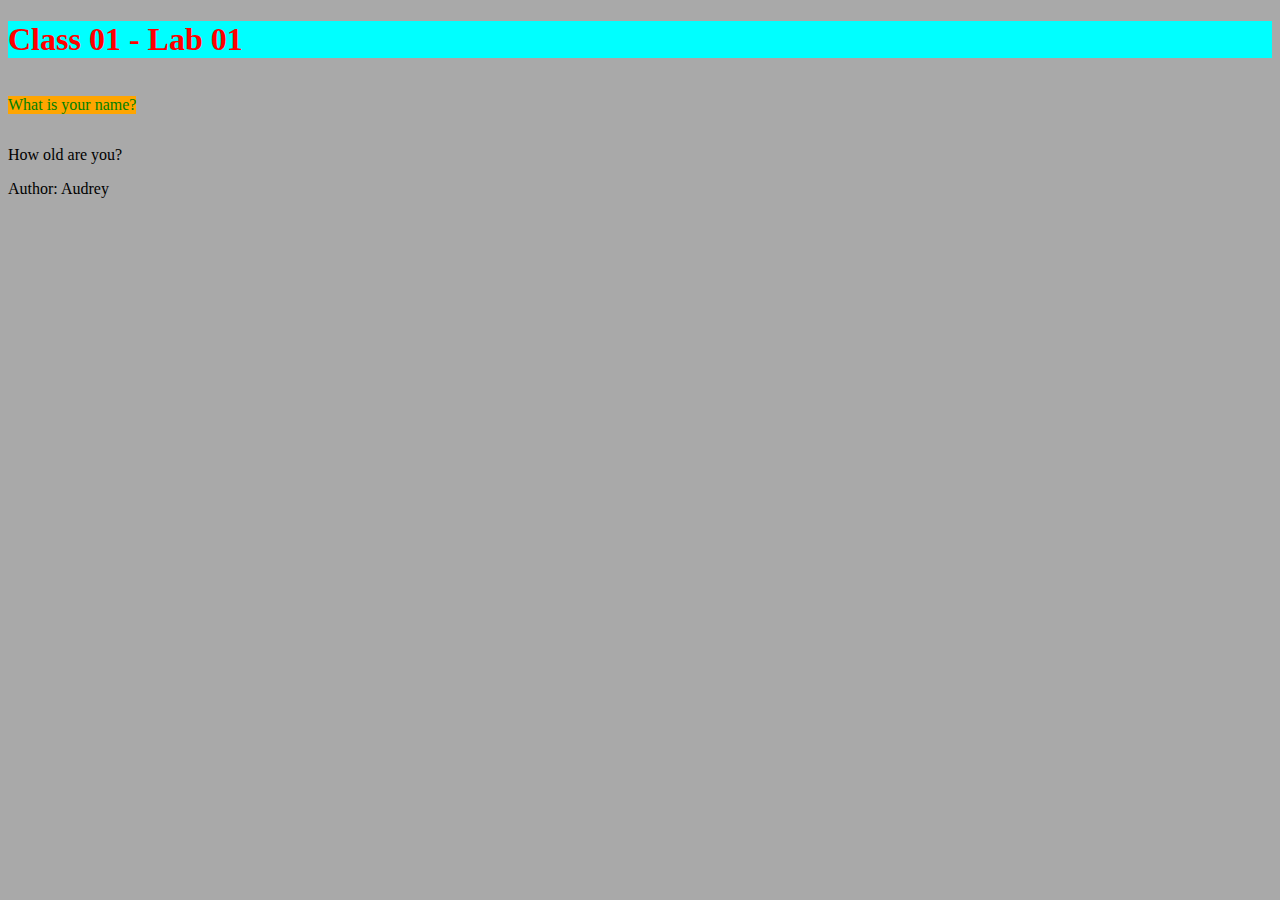
<file: class-01/inclass-demo/index.html>
<!DOCTYPE html>
<html>
  <head>
    <title>Lab 01</title>
    <!-- * Internal Style -->
    <style>
      body {
        background-color: darkgrey;
      }

      h1 {
        background-color: aqua;
        color: red;
      }
    </style>
  </head>
  <body>
    <header>
      <h1>Class 01 - Lab 01</h1>
    </header>
    <main>
      <!-- ** INLINE STYLING  -->
      <p style="background-color: orange; color: green; display: inline-block">What is your name?</p>
      <p>How old are you?</p>
      <p></p>
      <p></p>
    </main>
    <footer>Author: Audrey</footer>
    <script>
      console.log('hey world hey!');

      let questionOneResponse = prompt('What is your name?');
      alert('Welcome to my site ' + questionOneResponse + '!');

      let questionTwoResponse = prompt('How old are you?');
      alert('Wow, ' + questionOneResponse + '! I can not believe you are ' + questionTwoResponse + ' years old!')
    </script>
  </body>
</html>
</file>
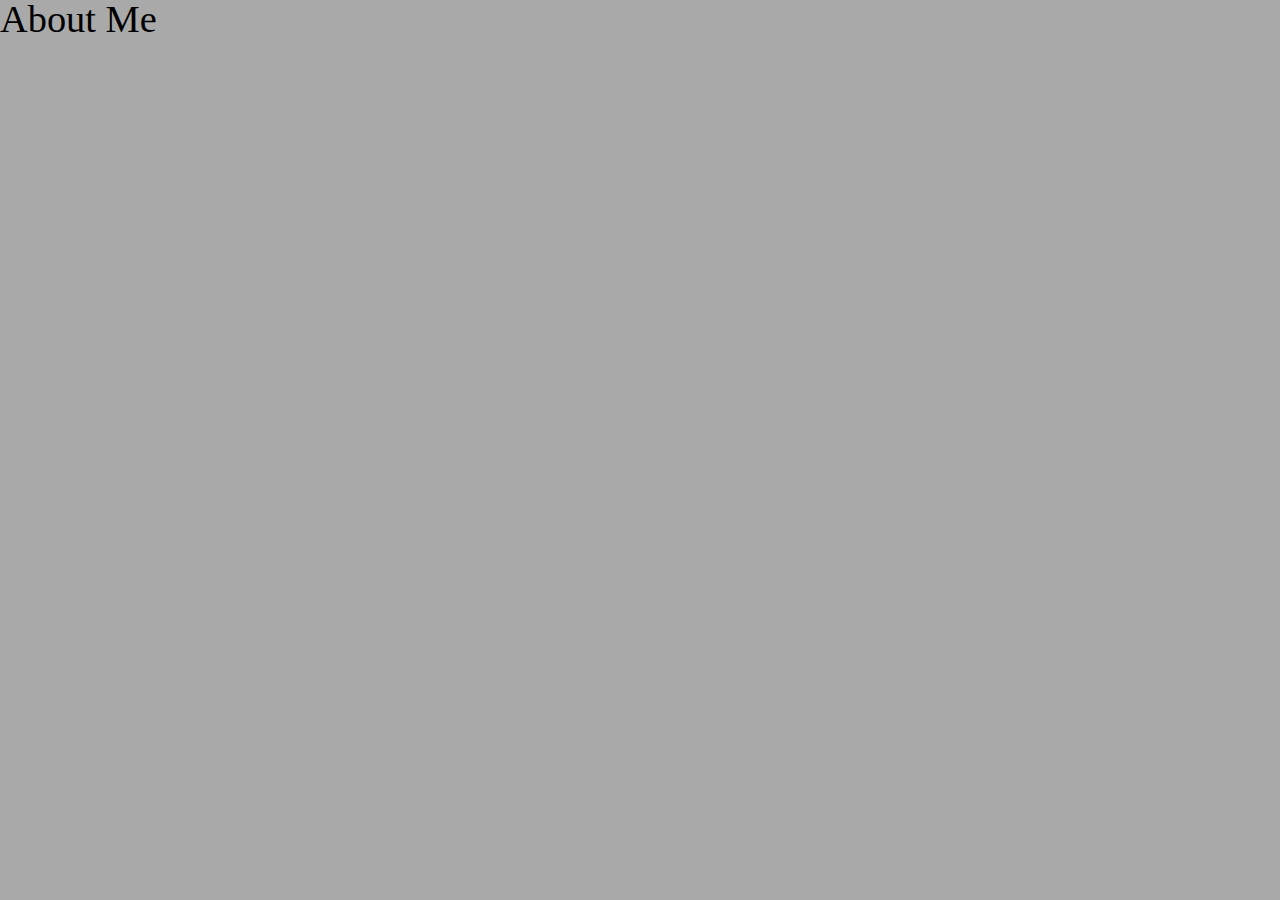
<file: class-02/inclass-project-setup/index.html>
<!DOCTYPE html>
<html lang="en">
<head>
  <meta charset="UTF-8">
  <meta http-equiv="X-UA-Compatible" content="IE=edge">
  <meta name="viewport" content="width=device-width, initial-scale=1.0">
  <title>About Me</title>
  <link rel="stylesheet" href="css/reset.css">
  <link rel="stylesheet" href="css/style.css">
</head>
<body>
  <header>
    <h1>About Me</h1>
  </header>
  <main></main>
  <footer></footer>
  <script src="js/app.js"></script>
</body>
</html>
</file>
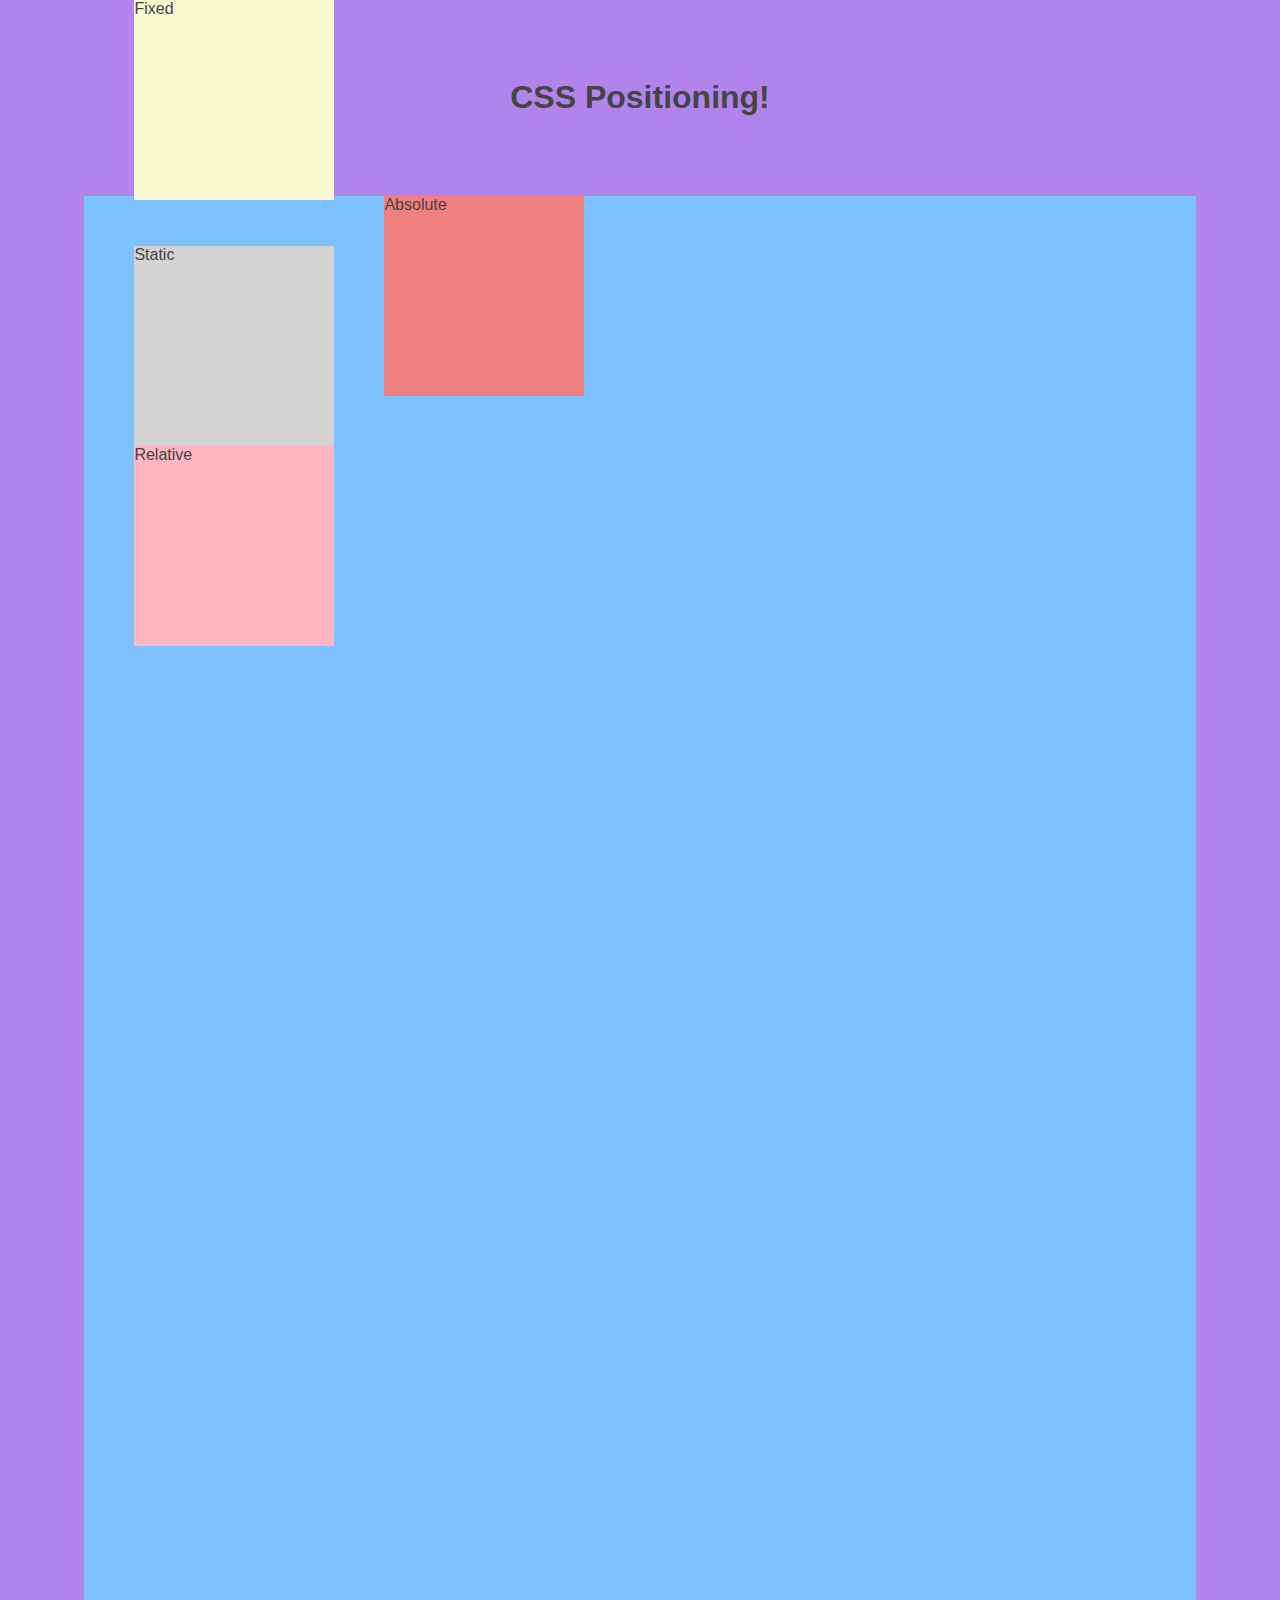
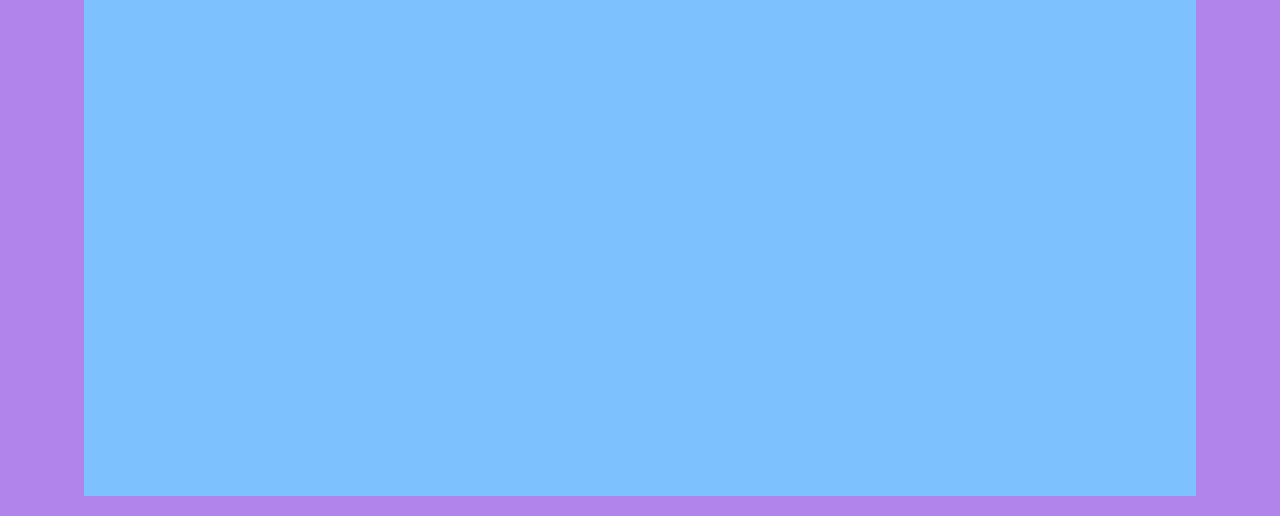
<file: class-04/inclass-demo-positioning/index.html>
<!DOCTYPE html>
<html lang="en">

<head>
  <title>Positioning!</title>
  <link rel="stylesheet" href="style.css">
</head>

<body>
  <header>
    <h1>CSS Positioning!</h1>
  </header>

  <section>
    <div id="static">Static</div>
    <div id="relative">Relative</div>
    <div id="absolute">Absolute</div>
    <div id="fixed">Fixed</div>
  </section>
</body>

</html>
</file>
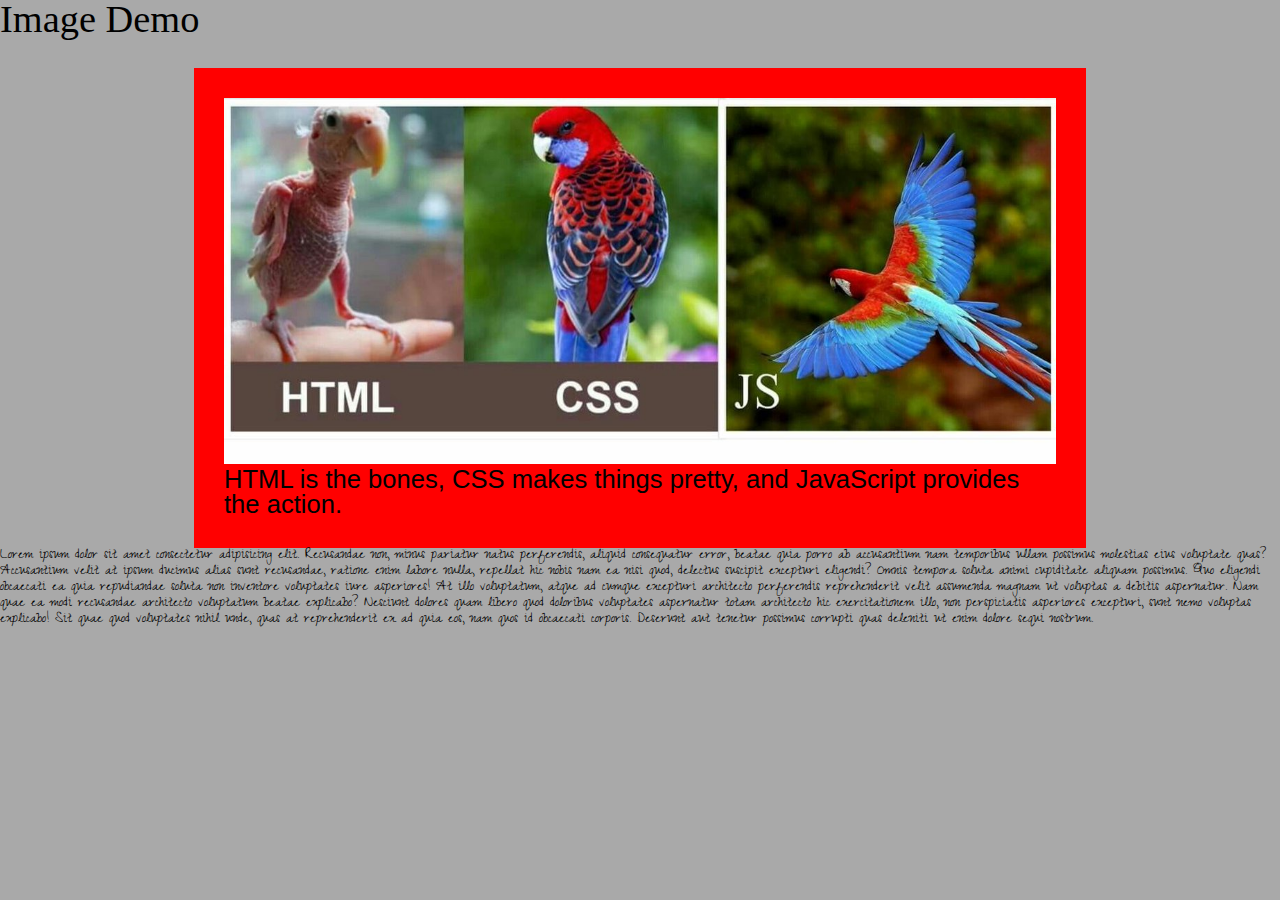
<file: class-05/inclass-img-demo/index.html>
<!DOCTYPE html>
<html lang="en">

<head>
  <title>Image Demo</title>
  <link rel="stylesheet" href="css/reset.css">
  <link rel="stylesheet" href="css/style.css">
  <link rel="preconnect" href="https://fonts.googleapis.com">
  <link rel="preconnect" href="https://fonts.gstatic.com" crossorigin>
  <link href="https://fonts.googleapis.com/css2?family=Roboto+Mono&display=swap" rel="stylesheet">
  <link rel="preconnect" href="https://fonts.googleapis.com">
  <link rel="preconnect" href="https://fonts.gstatic.com" crossorigin>
  <link href="https://fonts.googleapis.com/css2?family=Zeyada&display=swap" rel="stylesheet">
</head>

<body>
  <h1>Image Demo</h1>
  <figure>
    <img src="img/html-css-js-bird.jpg"
      alt="HTML-bird is a nestling, CSS-bird is beautiful, and JavaScript-bird is in flight"
      title="HTML bird, CSS bird, JS bird">
    <figcaption>HTML is the bones, CSS makes things pretty, and JavaScript provides the action.</figcaption>
  </figure>

  <p>Lorem ipsum dolor sit amet consectetur adipisicing elit. Recusandae non, minus pariatur natus perferendis, aliquid
    consequatur error, beatae quia porro ab accusantium nam temporibus ullam possimus molestias eius voluptate quas?
    Accusantium velit at ipsum ducimus alias sunt recusandae, ratione enim labore nulla, repellat hic nobis nam ea nisi
    quod, delectus suscipit excepturi eligendi? Omnis tempora soluta animi cupiditate aliquam possimus.
    Quo eligendi obcaecati ea quia repudiandae soluta non inventore voluptates iure asperiores! At illo voluptatum,
    atque ad cumque excepturi architecto perferendis reprehenderit velit assumenda magnam ut voluptas a debitis
    aspernatur.
    Nam quae ea modi recusandae architecto voluptatum beatae explicabo? Nesciunt dolores quam libero quod doloribus
    voluptates aspernatur totam architecto hic exercitationem illo, non perspiciatis asperiores excepturi, sunt nemo
    voluptas explicabo!
    Sit quae quod voluptates nihil unde, quas at reprehenderit ex ad quia eos, nam quos id obcaecati corporis. Deserunt
    aut tenetur possimus corrupti quas deleniti ut enim dolore sequi nostrum.</p>

</html>
</file>
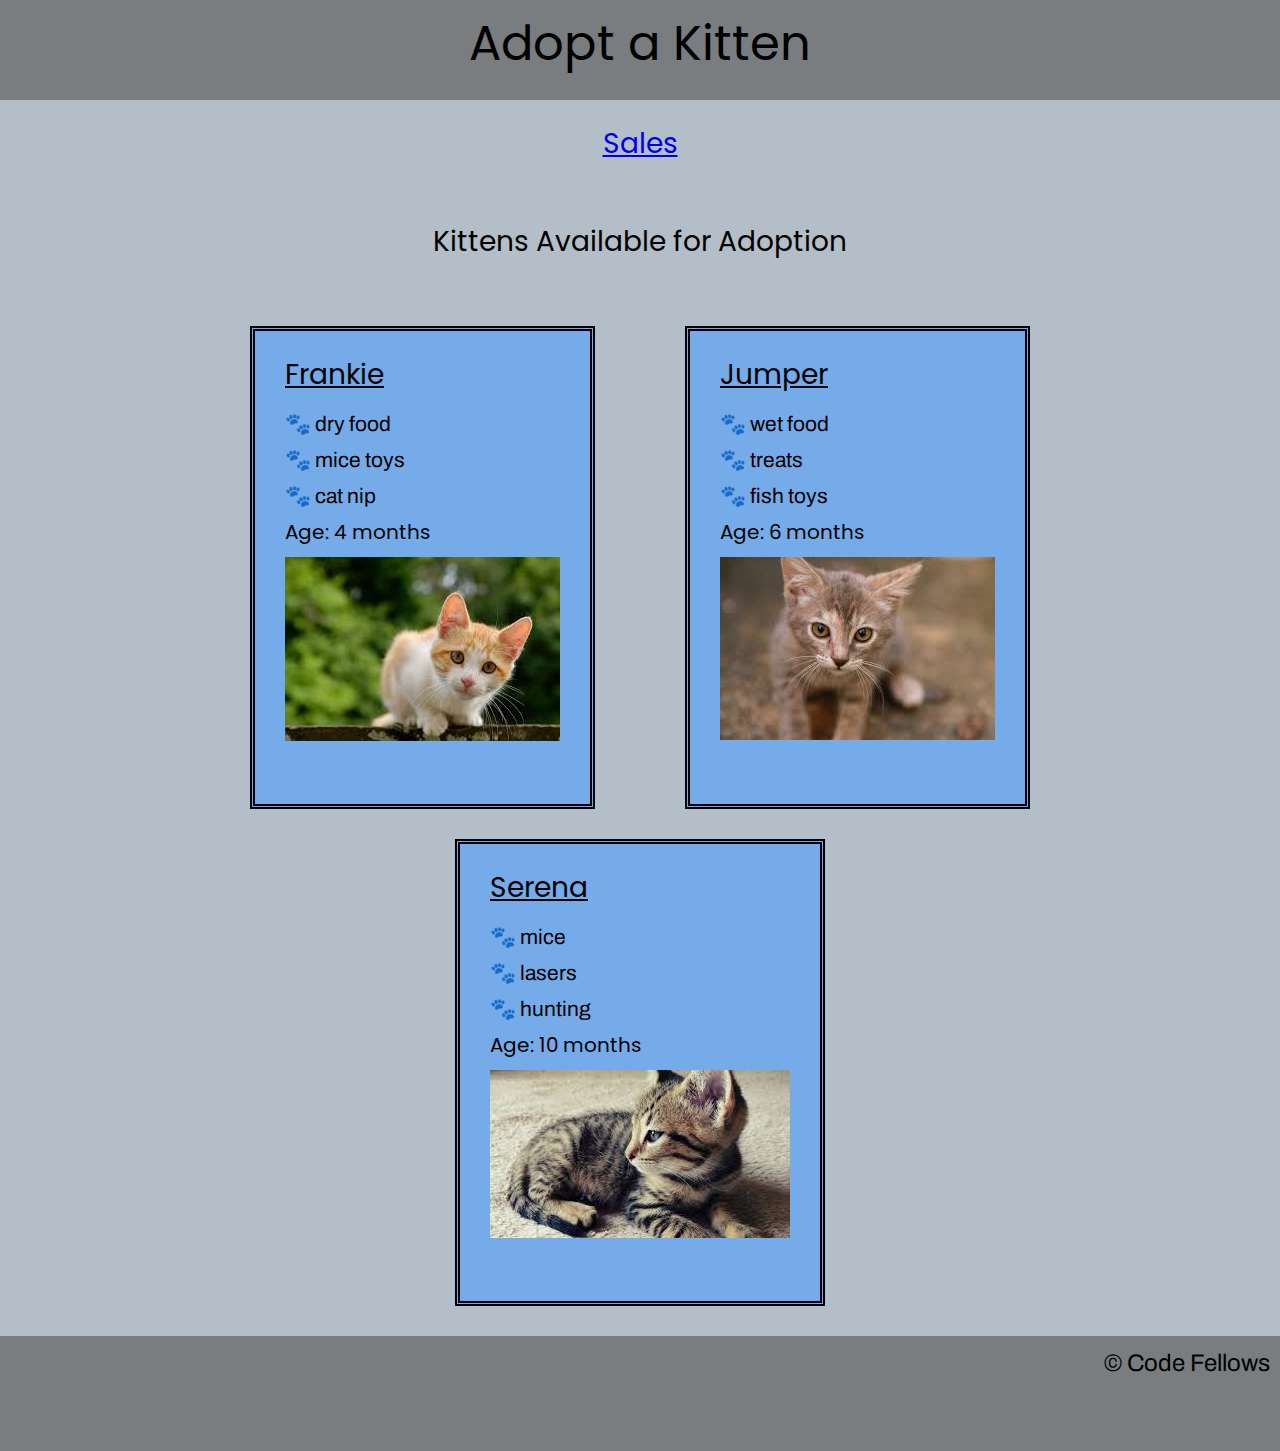
<file: class-06/inclass-demo/index.html>
<!DOCTYPE html>
<html lang="en">

<head>
  <title>Adopt a Kitten</title>
  <link rel="stylesheet" href="css/reset.css">
  <link rel="stylesheet" href="css/style.css">
  <link rel="preconnect" href="https://fonts.googleapis.com">
  <link rel="preconnect" href="https://fonts.gstatic.com" crossorigin>
  <link href="https://fonts.googleapis.com/css2?family=Poppins&display=swap" rel="stylesheet">
  <link href="https://fonts.googleapis.com/css2?family=Archivo&display=swap" rel="stylesheet">
</head>

<body>
  <header>
    <h1>Adopt a Kitten</h1>

  </header>

  <main>
    <h2><a href="sales.html">Sales</a></h2>
    <h2>Kittens Available for Adoption</h2>
    <section id="kitten-profiles"></section>

    <!-- ! generate this from js: -->
    <!--
        <article>
           <h2></h2>
           <p></p>
           <ul>
             <li></li>
           </ul>
           <img>
           <table>
        </article>
        -->

    <!-- <article>
          <h2></h2>
          <p></p>
          <ul>
            <li></li>
          </ul>
          <img>
       </article>
       -->

  </main>
  <footer>&copy; Code Fellows</footer>
  <script src="js/app.js"></script>
</body>

</html>
</file>
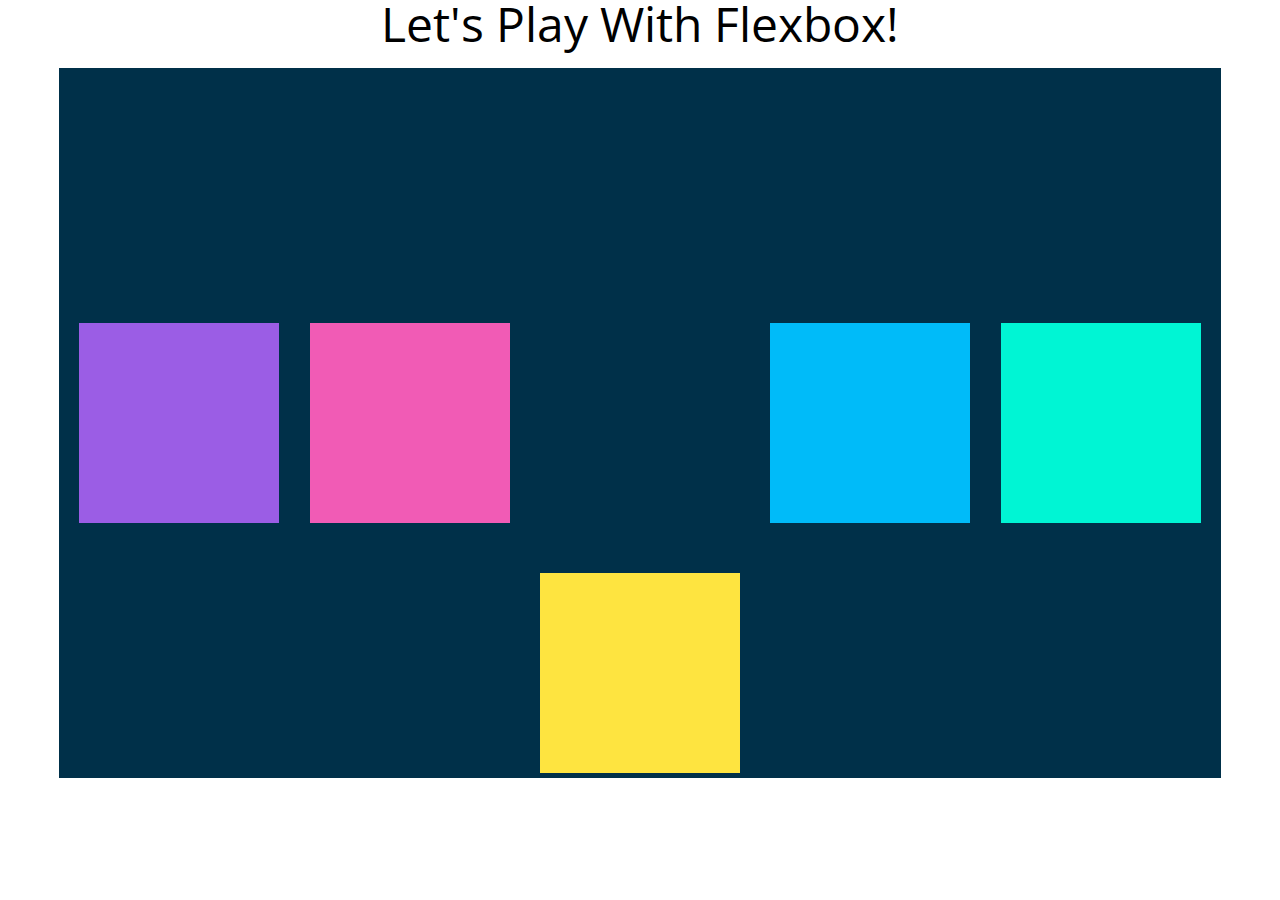
<file: class-08/inclass-flexbox-demo/index.html>
<!DOCTYPE html>
<html lang="en">

<head>
    <meta charset="UTF-8">
    <meta name="viewport" content="width=device-width, initial-scale=1.0">
    <title>Flexbox</title>
    <link href="https://fonts.googleapis.com/css2?family=Open+Sans:wght@300&display=swap" rel="stylesheet">
    <link rel="stylesheet" href="css/reset.css">
    <link rel="stylesheet" href="css/style.css">
</head>

<body>
    <h1 class="main-heading">Let's Play With Flexbox!</h1>

    <section id="container">
        <div style="background-color: #9b5de5"></div>
        <div style="background-color: #f15bb5"></div>
        <div style="background-color: #fee440"></div>
        <div style="background-color: #00bbf9"></div>
        <div style="background-color: #00f5d4"></div>
    </section>

</body>

</html>
</file>
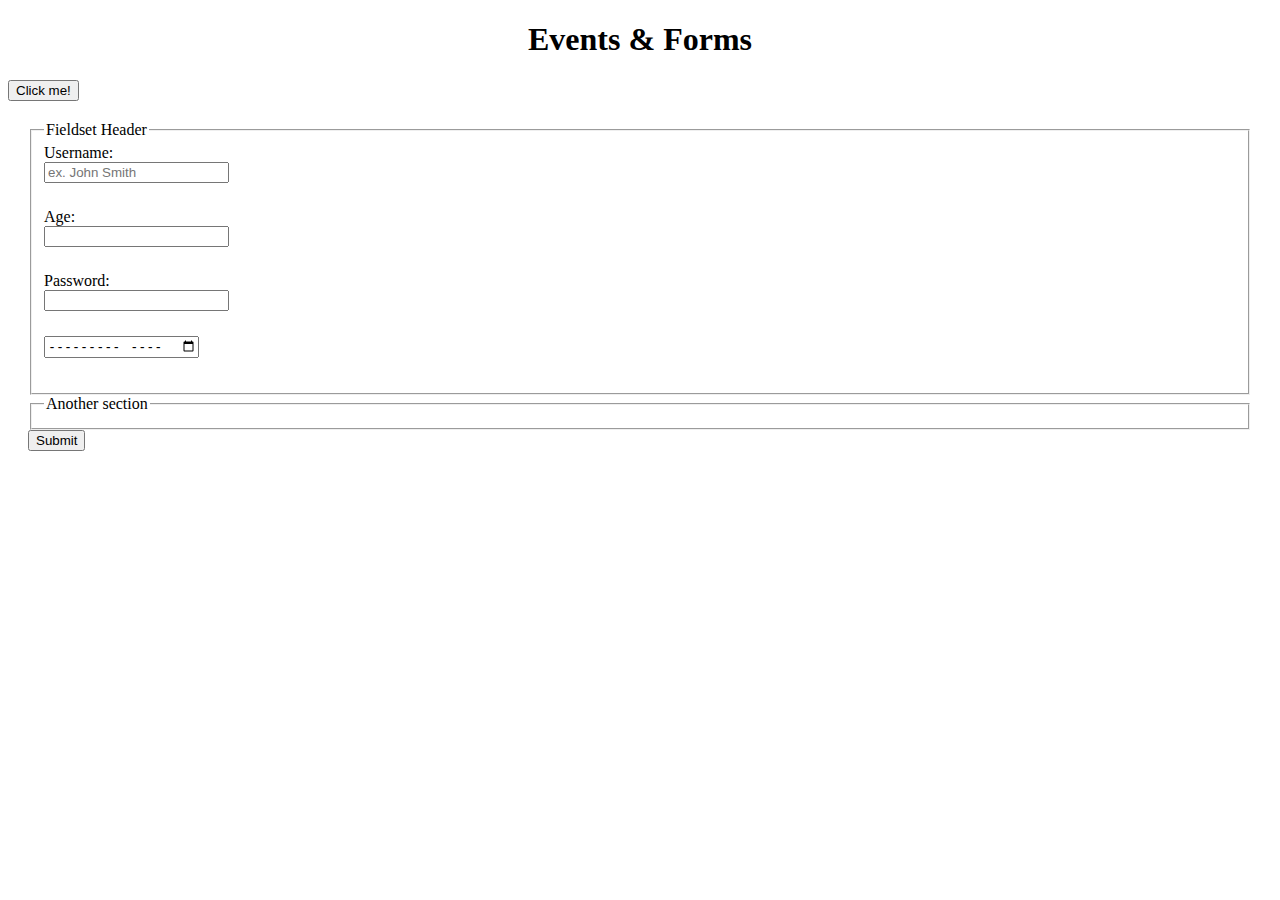
<file: class-09/inclass-demo-form-events/index.html>
<!DOCTYPE html>
<html lang="en">
<head>
  <title>Forms and Events</title>
  <link rel="stylesheet" href="css/style.css">
</head>
<body>
  <header>
    <h1>Events & Forms</h1>
  </header>
  <main>
    <button id="my-button">Click me!</button>


    <form id="my-form">
      <fieldset>
        <legend>Fieldset Header</legend>

        <!-- OPTION 1: label and input are siblings -->
        <!-- IMPORTANT - LABEL NEEDS A FOR ATTRIBUTE AND THE INPUT NEEDS AN ID ATTRIBUTE - MUST MATCH -->

        <!-- NAME ATTRIBUTE - HELPFUL LABEL OUR INPUT -->
        <label for="username">Username: </label>
        <input type="text" id="username" name="username" placeholder="ex. John Smith">


        <!-- OPTION 2: nest the input inside your label -->
        <label>Age:
          <input type="number" name="age">
        </label>

        <label for="password">Password: </label>
        <input type="password" id="password" name="password">

        <label for="date"></label>
        <input type="month" id="date" name="date">
      </fieldset>
      <fieldset>
        <legend>Another section</legend>
      </fieldset>
      <button type="submit">Submit</button>
    </form>
  </main>
  <script src="js/app.js"></script>
</body>
</html>
</file>
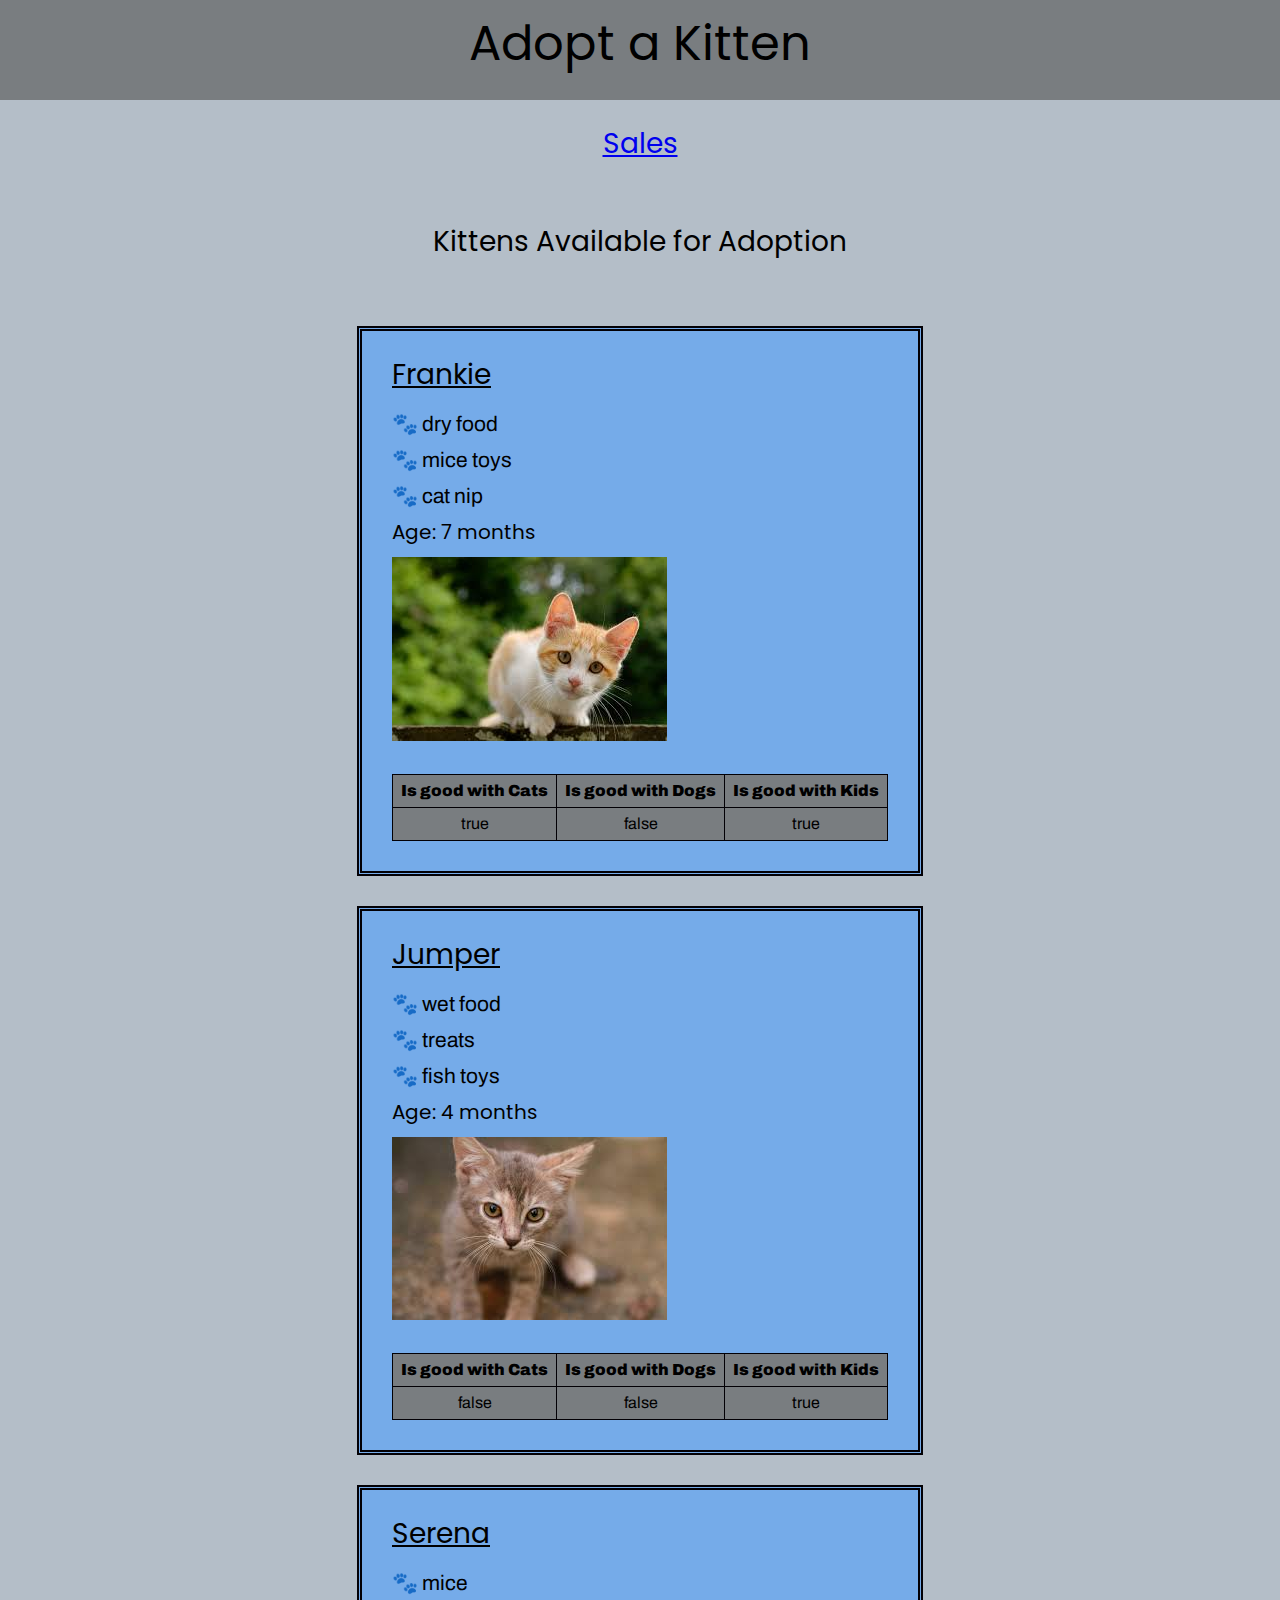
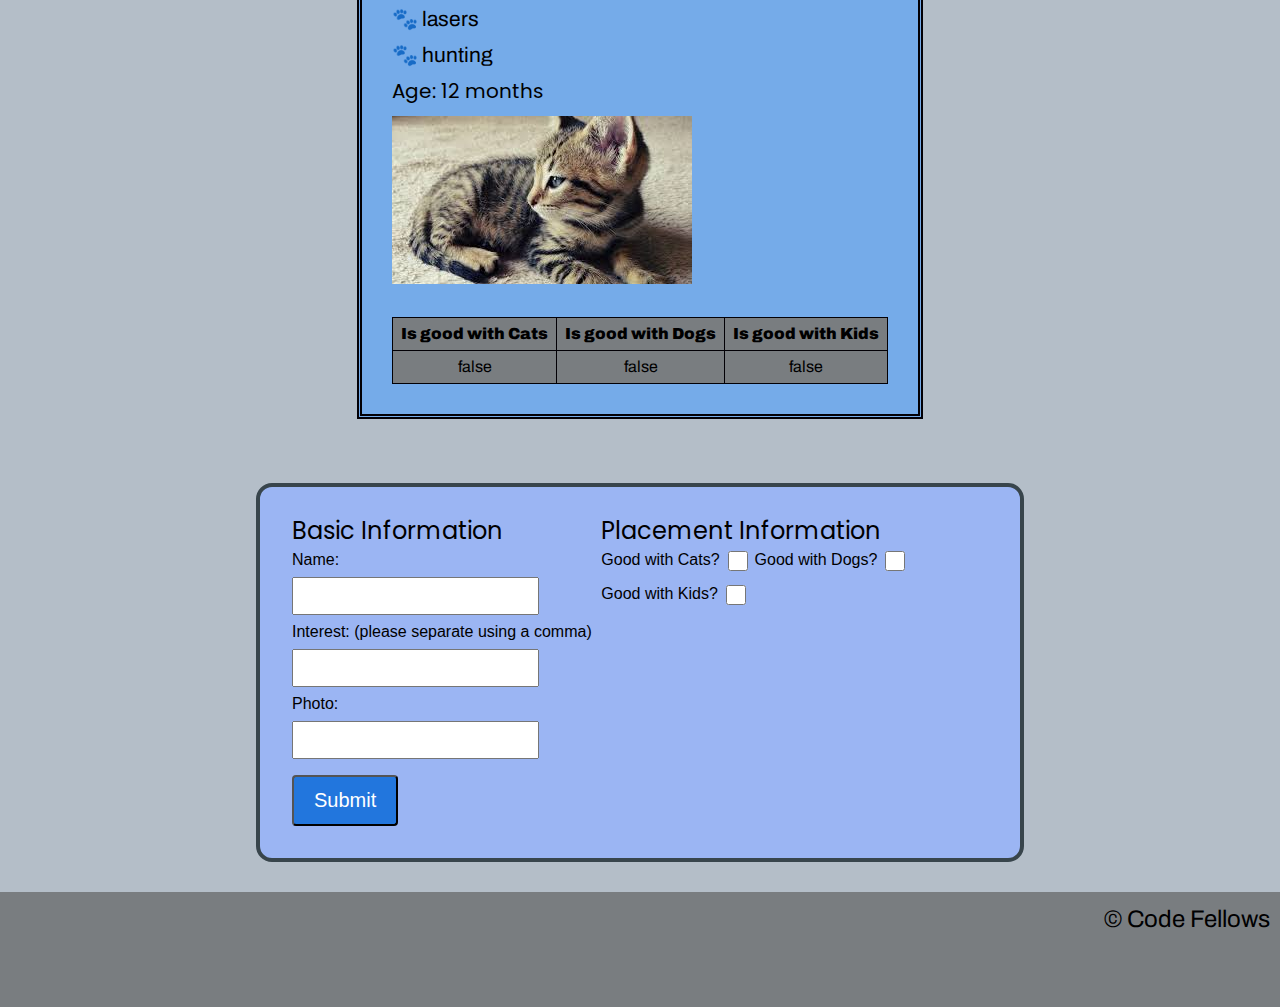
<file: class-09/inclass-demo/index.html>
<!DOCTYPE html>
<html lang="en">

<head>
  <title>Adopt a Kitten</title>
  <link rel="stylesheet" href="css/reset.css">
  <link rel="stylesheet" href="css/style.css">
  <link rel="preconnect" href="https://fonts.googleapis.com">
  <link rel="preconnect" href="https://fonts.gstatic.com" crossorigin>
  <link href="https://fonts.googleapis.com/css2?family=Poppins&display=swap" rel="stylesheet">
  <link href="https://fonts.googleapis.com/css2?family=Archivo&display=swap" rel="stylesheet">
</head>

<body>
  <header>
    <h1>Adopt a Kitten</h1>

  </header>

  <main>
    <h2><a href="sales.html">Sales</a></h2>
    <h2>Kittens Available for Adoption</h2>
    <section id="kitten-profiles"></section>

    <form id="kitty-form">
      <fieldset>
        <legend>Basic Information</legend>

        <label for="kittyName">Name: </label>
        <input type="text" id="kittyName" name="kittyName">

        <label for="interests">Interest: (please separate using a comma)</label>
        <input type="text" name="interests" id="interests">

        <label for="photo">Photo: </label>
        <input type="text" id="photo" name="photo">

      </fieldset>
      <fieldset>
        <legend>Placement Information</legend>
        <label for="isGoodWithCats">Good with Cats?</label>
        <input type="checkbox" id="isGoodWithCats" name="isGoodWithCats">
        <label for="isGoodWithDogs">Good with Dogs?</label>
        <input type="checkbox" id="isGoodWithDogs" name="isGoodWithDogs">
        <label for="isGoodWithKids">Good with Kids?</label>
        <input type="checkbox" id="isGoodWithKids" name="isGoodWithKids">
      </fieldset>
      <button type="submit">Submit
      </button>
    </form>
  </main>
  <footer>&copy; Code Fellows</footer>
  <script src="js/app.js"></script>
</body>

</html>
</file>
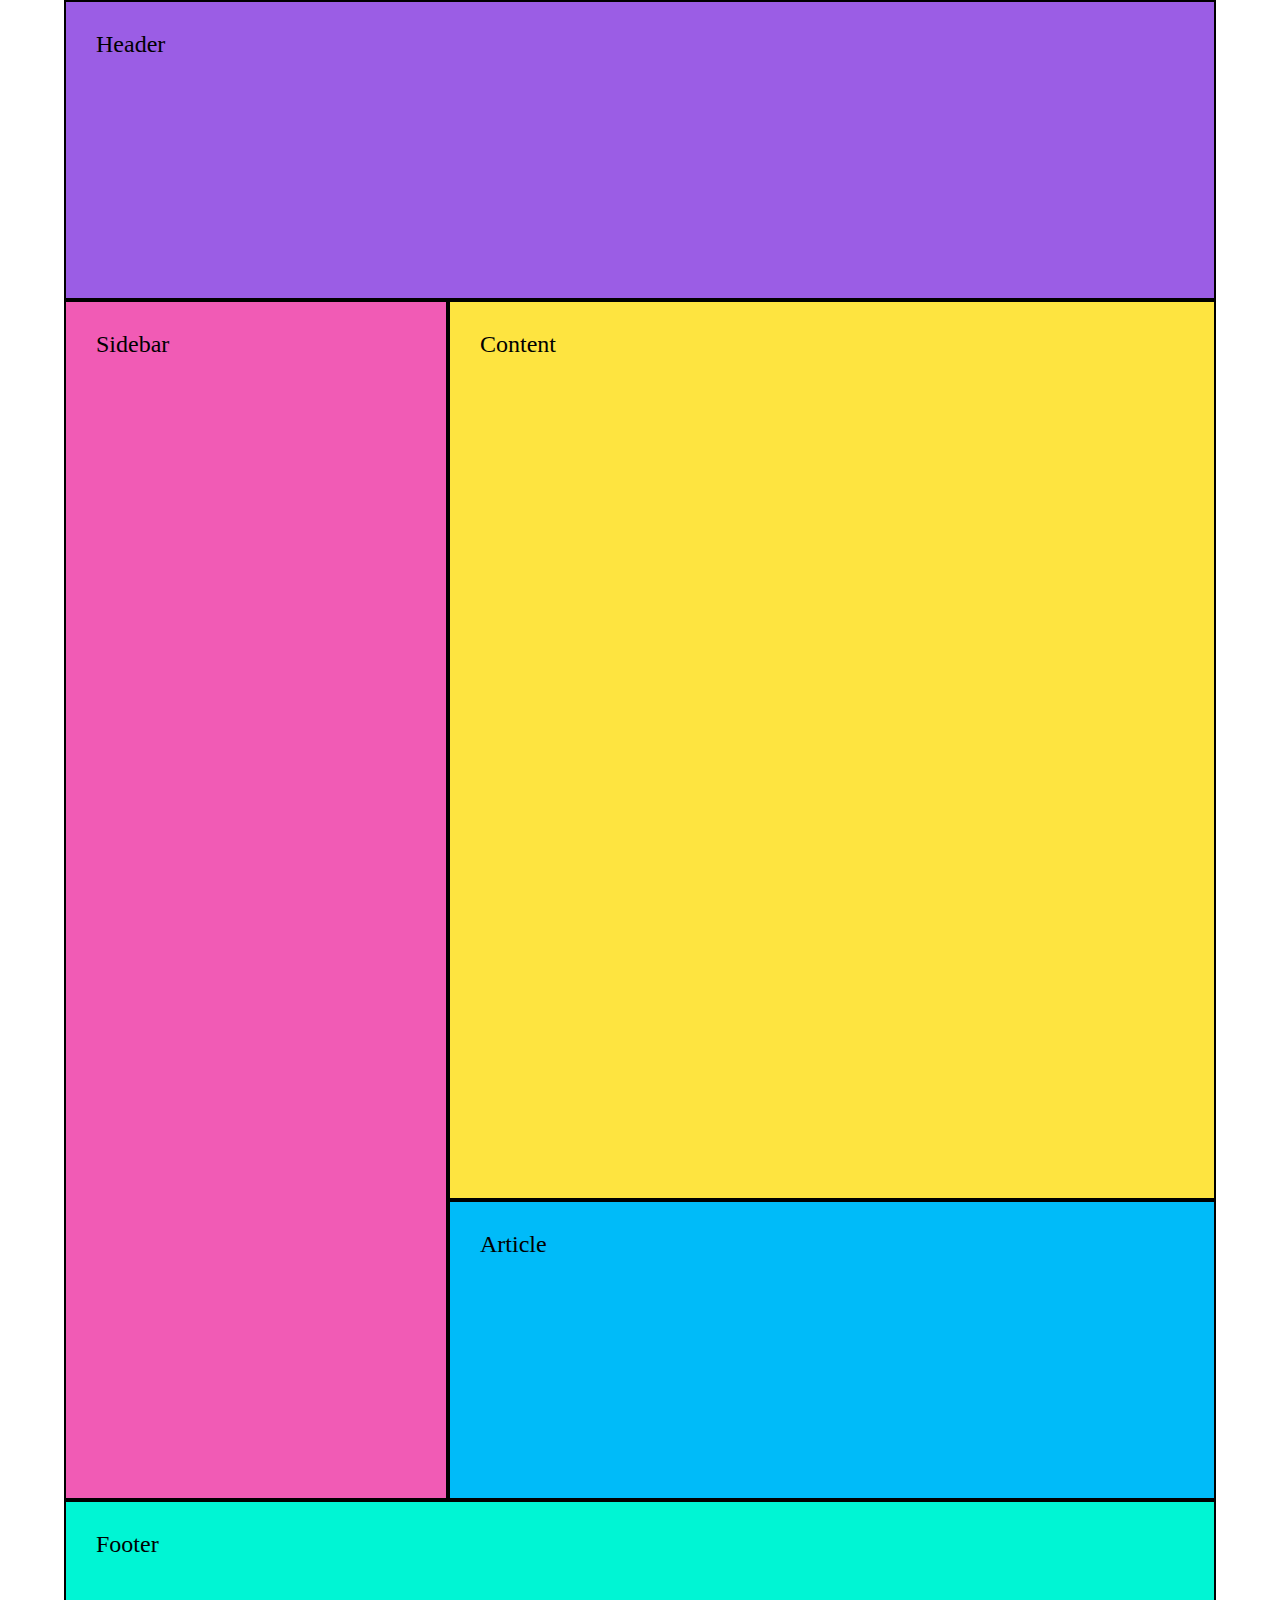
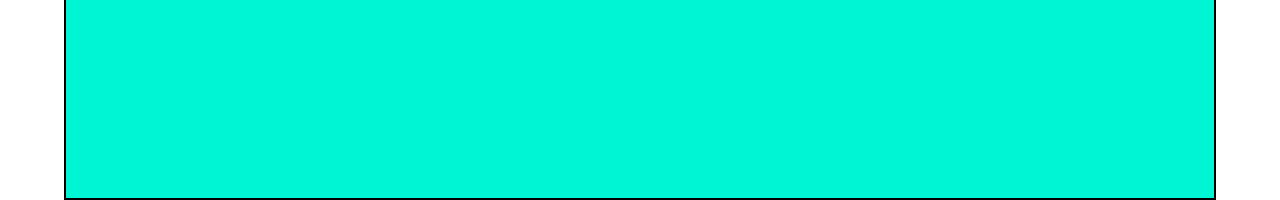
<file: class-11/grid-demo/index.html>
<!DOCTYPE html>
<html lang="en">

<head>
  <title>Grid Demo</title>
  <link rel="stylesheet" href="reset.css">
  <link rel="stylesheet" href="style.css">
</head>

<body>

  <main class="grid-container">
    <div class="grid-item1" style="background-color: #9b5de5">Header</div>
    <div class="grid-item2" style="background-color: #f15bb5">Sidebar</div>
    <div class="grid-item3" style="background-color: #fee440">Content</div>
    <div class="grid-item4" style="background-color: #00bbf9">Article </div>
    <div class="grid-item5" style="background-color: #00f5d4">Footer</div>
  </main>

</body>

</html>
</file>
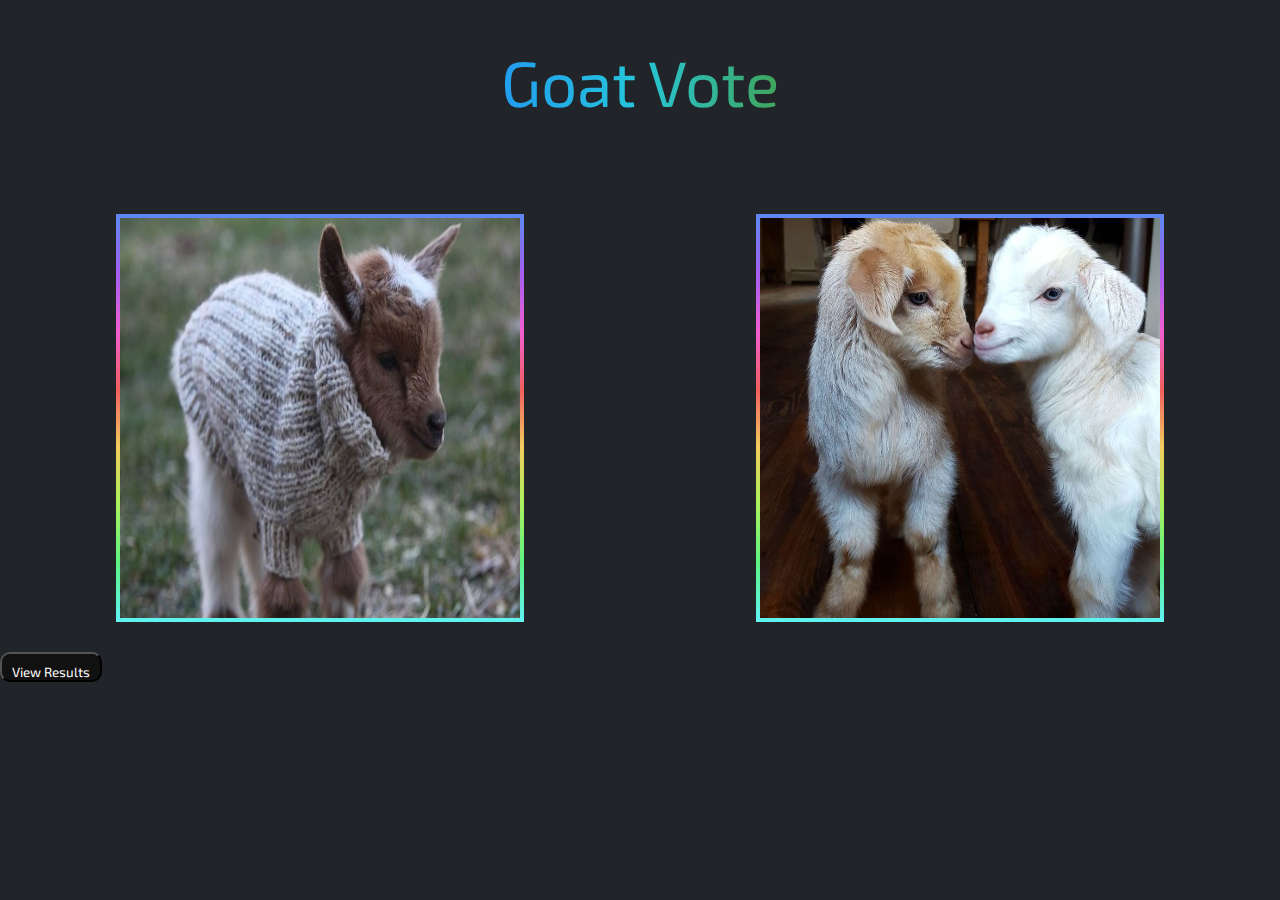
<file: class-11/inclass-demo/index.html>
<!DOCTYPE html>
<html lang="en">

<head>
  <title>Goat Vote</title>
  <link rel="stylesheet" href="css/reset.css">
  <link rel="stylesheet" href="css/style.css">
  <link rel="preconnect" href="https://fonts.googleapis.com">
<link rel="preconnect" href="https://fonts.gstatic.com" crossorigin>
<link href="https://fonts.googleapis.com/css2?family=Exo+2:wght@500&display=swap" rel="stylesheet">
</head>

<body>
  <h1>Goat Vote</h1>
  <main>
    <section id="img-container">
      <img id="img-one" src="" alt="">
      <img id="img-two" src="" alt="">
    </section>
    <button type="button" id="show-results-btn">View Results</button>
    <ul id="results-container"></ul>
  </main>
  <script src="js/app.js"></script>
</body>

</html>
</file>
<file: class-02/inclass-project-setup/css/style.css>
body {
  background-color: darkgrey;
}

h1 {
  font-size: 3vw;
}
</file>
<file: class-04/inclass-demo-positioning/style.css>
body {
  background-color: #b084eb;
  font-family: Arial, Helvetica, sans-serif;
  color: #444;
}

div {
  height: 200px;
  width: 200px;
}

header {
  text-align: center;
  padding: 50px;
}

h1 {
  font-size: xx-large;
  margin-bottom: 10px;
}

/* parent element */
section {
  background-color: #7dc1ff;
  padding: 50px;
  width: 80%;
  margin: 20px auto;
  height: 200vh;
  position: relative;
}

#static {
  background-color: lightgrey;
  position: static;
}

#relative {
 background-color: lightpink;
 /* position: relative; */
 /* left: 300px; */
}

#absolute {
 background-color: lightcoral;
 position: absolute;
 left: 300px;
 top: 0px

}

#absolute:hover {
  display: none;
}

#fixed {
 background-color: lightgoldenrodyellow;
 position: fixed;
 top: 0px
}
</file>
<file: class-05/inclass-img-demo/css/style.css>
* {
  background-color: darkgrey;
}


/* Header Styling */

h1 {
  font-size: 3vw;
  margin-bottom: 30px;
}

figure {
  background-color: red;
  padding: 30px;
  width: 65%;
  margin: auto;
}

img {
  width: 100%
}

figcaption {
  background-color: inherit;
  font-size: 2vw;
  font-family:'Segoe UI', Tahoma, Geneva, Verdana, sans-serif
}

p {
  font-family: 'Zeyada', Tahoma;
}
</file>
<file: class-06/inclass-demo/css/style.css>
body {
  background-color: #b4bec8;
}

header {
  background-color: #797d80;
  height: 100px;
}

h1 {
  font-family: 'Poppins', sans-serif;
  background-color: inherit;
  font-size: 3em;
  text-align: center;
  padding-top: 20px;
  margin-bottom: 50px;
}

main>h2 {
  font-family: 'Poppins', sans-serif;
  font-size: 1.75em;
  width: max-content;
  padding: 30px;
  margin: auto;
  margin-bottom: 10px;
}

section {
  width: 75%;
  margin: auto;
  display: flex;
  justify-content: space-evenly;
  flex-wrap: wrap;
}

article {
  border: 5px double #020005;
  background-color: #75abe9;
  padding: 30px;
  margin-top: 30px;
}

article h2 {
  font-family: 'Poppins', sans-serif;
  font-size: 1.75em;
  padding-bottom: 10px;
  text-decoration: underline;
}

p {
  font-size: 1.25em;
  font-family: 'Poppins', sans-serif;
  margin-bottom: 15px;
}

ul {
  font-size: 1.75em;
  font-family: 'Archivo', sans-serif;
  list-style-type: "🐾   ";
  list-style-position: inside;
  margin-bottom: 15px;
}

li {
  font-family: 'Archivo', sans-serif;
  font-size: .75em;
  margin-top: 15px;

}

img {
  margin-bottom: 30px;
}

table * {
  font-family: 'Archivo', sans-serif;
  background-color: #797d80;
  border: 1px double #020005;
  padding: 8px;
}

th {
  font-weight:900;
}

td {
  text-align: center;
}


footer {
  font-family: 'Archivo', sans-serif;
  font-size: 1.5em;
  padding-top: 15px;
  text-align: right;
  padding-right: 10px;
  height: 100px;
  background-color: #797d80;
  margin-top: 30px;
}
</file>
<file: class-08/inclass-flexbox-demo/css/style.css>
body {
  font-family: 'Open Sans', sans-serif;
}


h1 {
  font-size: 3em;
  text-align: center;
  margin-bottom: 20px;
}

#container {
  background-color: #003049;
  width: 90%;
  height: 700px;
  margin: 0 auto;
  border: 5px solid #003049;
  display: flex;
  justify-content: space-around;
  align-items: center;
}

#container div {
  width: 200px;
  height: 200px
}

div:nth-of-type(3){
  align-self: flex-end;
}
</file>
<file: class-09/inclass-demo-form-events/css/style.css>
h1 {
  text-align: center;
}



form {
  /* margin-top: 800px; */
  /* border: 3px solid blue; */
  padding: 20px;
}


input {
  display: block;
  margin-bottom: 25px;
}

select {
  display: block;
  margin-bottom: 25px;
}
</file>
<file: class-09/inclass-demo/css/style.css>
body {
  background-color: #b4bec8;
}

header {
  background-color: #797d80;
  height: 100px;
}

h1 {
  font-family: 'Poppins', sans-serif;
  background-color: inherit;
  font-size: 3em;
  text-align: center;
  padding-top: 20px;
  margin-bottom: 50px;
}

main>h2 {
  font-family: 'Poppins', sans-serif;
  font-size: 1.75em;
  width: max-content;
  padding: 30px;
  margin: auto;
  margin-bottom: 10px;
}

section {
  width: 75%;
  margin: auto;
  display: flex;
  justify-content: space-evenly;
  flex-wrap: wrap;
}

article {
  border: 5px double #020005;
  background-color: #75abe9;
  padding: 30px;
  margin-top: 30px;
}

article h2 {
  font-family: 'Poppins', sans-serif;
  font-size: 1.75em;
  padding-bottom: 10px;
  text-decoration: underline;
}

p {
  font-size: 1.25em;
  font-family: 'Poppins', sans-serif;
  margin-bottom: 15px;
}

ul {
  font-size: 1.75em;
  font-family: 'Archivo', sans-serif;
  list-style-type: "🐾   ";
  list-style-position: inside;
  margin-bottom: 15px;
}

li {
  font-family: 'Archivo', sans-serif;
  font-size: .75em;
  margin-top: 15px;

}

img {
  margin-bottom: 30px;
}

table * {
  font-family: 'Archivo', sans-serif;
  background-color: #797d80;
  border: 1px double #020005;
  padding: 8px;
}

th {
  font-weight:900;
}

td {
  text-align: center;
}


/* form */

form {
  font-family: 'Poppins', sans-serif;
  box-sizing: border-box;
  padding: 2rem;
  width: 60%;
  margin: auto;
  margin-top: 4rem;
  border-radius: 1rem;
  background-color: hsl(222, 79%, 78%);
  border: 4px solid hsl(202, 15%, 26%);
  display: grid;
  grid-template-columns: 1fr 1.25fr;
}

form legend {
  font-size: 1.5rem;
}

form p {
  font-size: 1rem;
  margin-top: 0.5rem;
}

form label {
  display: inline-block;
  font: 1rem sans-serif;
  margin-top: 0.5rem;
  margin-bottom: 0.5rem;
}

input[type="text"] {
  font-size: 1rem;
  display: block;
  box-sizing: border-box;
  width: 80%;
  padding: 0.5rem 0.75rem;
}

input[type="checkbox"] {
  height: 1.5em;
  width: 1.5em;
  vertical-align: middle
}

button {
  font-size: 1.25rem;
  width: max-content;
  margin-top: 1rem;
  border-radius: 0.25rem;
  cursor: pointer;
  padding: 0.75rem 1.25rem;
}

button[type="submit"] {
  background-color: hsl(213, 73%, 50%);
  color: white;
}

button[type="submit"]:hover {
  background-color: hsl(213, 73%, 40%);
}

footer {
  font-family: 'Archivo', sans-serif;
  font-size: 1.5em;
  padding-top: 15px;
  text-align: right;
  padding-right: 10px;
  height: 100px;
  background-color: #797d80;
  margin-top: 30px;
}
</file>
<file: class-11/grid-demo/style.css>
.grid-container {
  width: 90%;
  margin: auto;
  display: grid;
  /* grid-template-columns: 200px 200px 200px; */
  /* grid-template-columns: 1fr 1fr 1fr 1fr; */
  grid-template-columns: repeat(3, 2fr);
  /* grid-template-columns: repeat(2, 1fr 2fr); */
  /* grid-template-rows: 300px 300px; */
  grid-auto-rows: minmax(300px, auto);
  /* gap: 20px; */
  /* row-gap: 20px;
  column-gap: 20px */

  /* grid-template-areas:
  "header header header"
  "sidebar content content"
  "sidebar content content"
  "sidebar content content"
  "sidebar article article"
  "footer footer footer" */
}

.grid-container div {
  border: 2px solid black;
  font-size: 1.5em;
  padding: 30px;
}

.grid-item1{
  /* grid-area: header */
  grid-column: 1/4
}

.grid-item2 {
  /* grid-area: sidebar */
  grid-row: 2/6
}

.grid-item3 {
  /* grid-area: content */
  grid-column: 2/4;
  grid-row: 2/5

}

.grid-item4 {
  /* grid-area: article */
  grid-column: 2/4;

}

.grid-item5 {
  /* grid-area: footer */
  grid-column: 1/4
}
</file>
<file: class-11/inclass-demo/css/style.css>
body {
  background-color: #212529;
  font-family: Verdana, Geneva, Tahoma, sans-serif;
}

h1 {
  text-align: center;
  background: linear-gradient(to right, #ef5350, #f48fb1, #7e57c2, #2196f3, #26c6da, #43a047, #eeff41, #f9a825, #ff5722);
  -webkit-background-clip: text;
  -webkit-text-fill-color: transparent;
  font-family: 'Exo 2', sans-serif;
  font-size: 4em;
  padding: 50px;
  margin-bottom: 50px;
}


#img-container {
  display: flex;
  justify-content: space-around;
  align-items: center;
}


ul {
  color: #fff;
  width: max-content;
  margin: auto;
}

li {
  line-height: 30px;
}


img {
  height: 400px;
  width: 400px;
  border-style: solid;
  border-width: 4px;
  border-image: linear-gradient(
    hsl(224, 85%, 66%),
    hsl(269, 85%, 66%),
    hsl(314, 85%, 66%),
    hsl(359, 85%, 66%),
    hsl(44, 85%, 66%),
    hsl(89, 85%, 66%),
    hsl(134, 85%, 66%),
    hsl(179, 85%, 66%)
  ) 1;

}

#show-results-btn {
  width: max-content;
  font-family: 'Exo 2', sans-serif;
  padding: 10px;
  border-radius: 10px;
  cursor: pointer;
  color: #fff;
  background-color: #111;
  position: relative;
  z-index: 0;
  margin: 30px auto 30px;
  height: 30px;

}


#show-results-btn:before {
  content: '';
  background: linear-gradient(45deg, #ff0000, #ff7300, #fffb00, #48ff00, #00ffd5, #002bff, #7a00ff, #ff00c8, #ff0000);
  position: absolute;
  top: -2px;
  left: -2px;
  background-size: 400%;
  z-index: -1;
  filter: blur(5px);
  width: calc(100% + 4px);
  height: calc(100% + 4px);
  animation: glowing 20s linear infinite;
  opacity: 0;
  transition: opacity .3s ease-in-out;
  border-radius: 10px;
}

#show-results-btn:active {
  color: #000
}


#show-results-btn:active:after {
  background: transparent;
}

#show-results-btn:hover:before {
  opacity: 1;
}

#show-results-btn:after {
  z-index: -1;
  content: '';
  position: absolute;
  width: 100%;
  height: 100%;
  background: #111;
  left: 0;
  top: 0;

  border-radius: 10px;
}

@keyframes glowing {
  0% {
    background-position: 0 0;
  }

  50% {
    background-position: 400% 0;
  }

  100% {
    background-position: 0 0;
  }
}

footer {
  height: 100px;
  font-size: 1.5em;
  text-align: right;
  margin-right: 20px;
  color: #7e57c2
}
</file>
